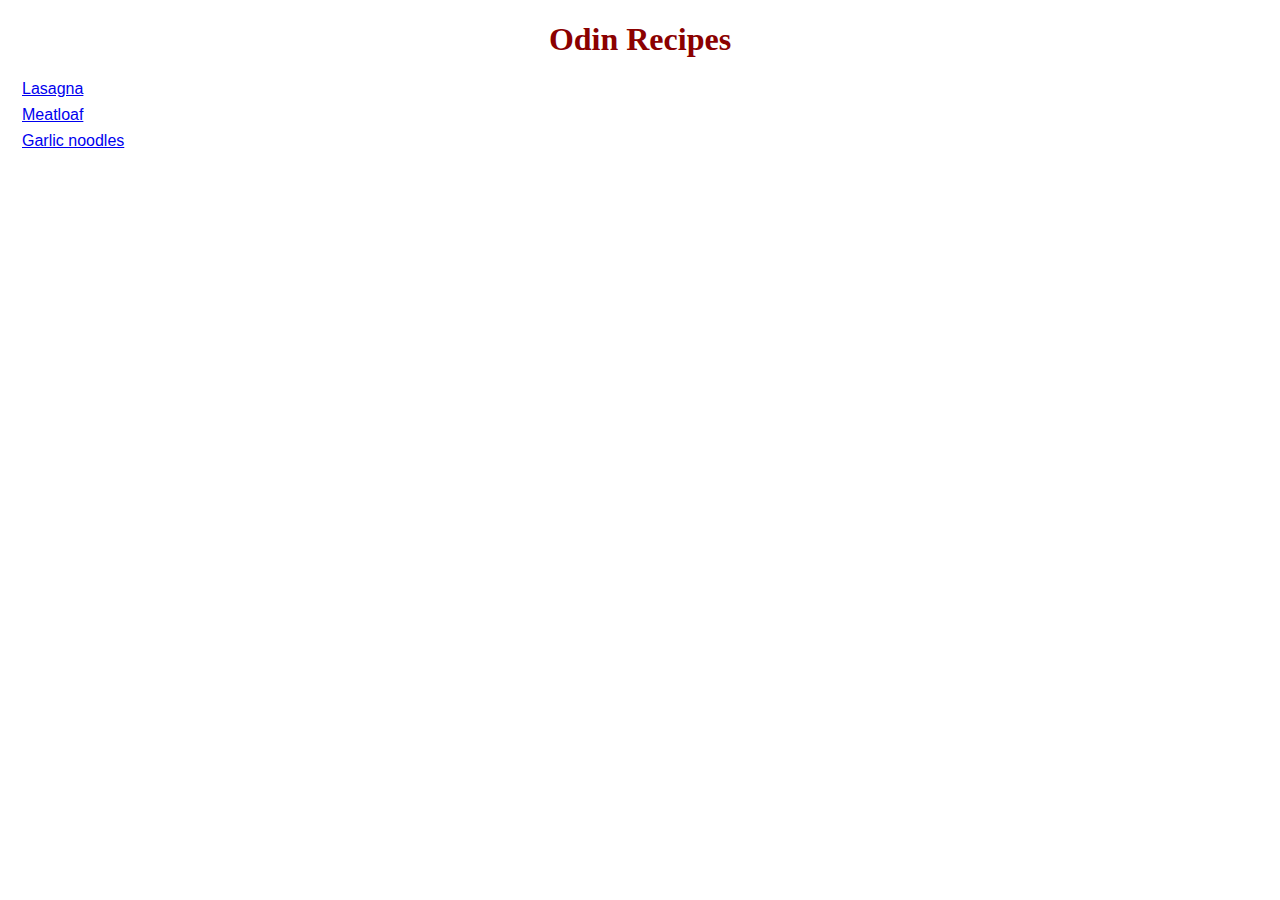
<file: index.html>
<!DOCTYPE html>
<html lang="en">
<head>
    <meta charset="UTF-8">
    <meta name="viewport" content="width=device-width, initial-scale=1.0">
    <title>Document</title>

    <link rel="stylesheet" href="style.css">
</head>

<body>

  <div class="cards">
    <h1> Odin Recipes</h1>
     <ul>
  </div>

  <div class=""></div>
    <li class="fsh"><a href="recipes/lasagna.html">Lasagna</a></li>

    <li><a href="recipes/meatloaf.html">Meatloaf</a></li>

    <li><a href="recipes/noodles.html">Garlic noodles</a></li>

  </ul>
</body>
</html>
</file>
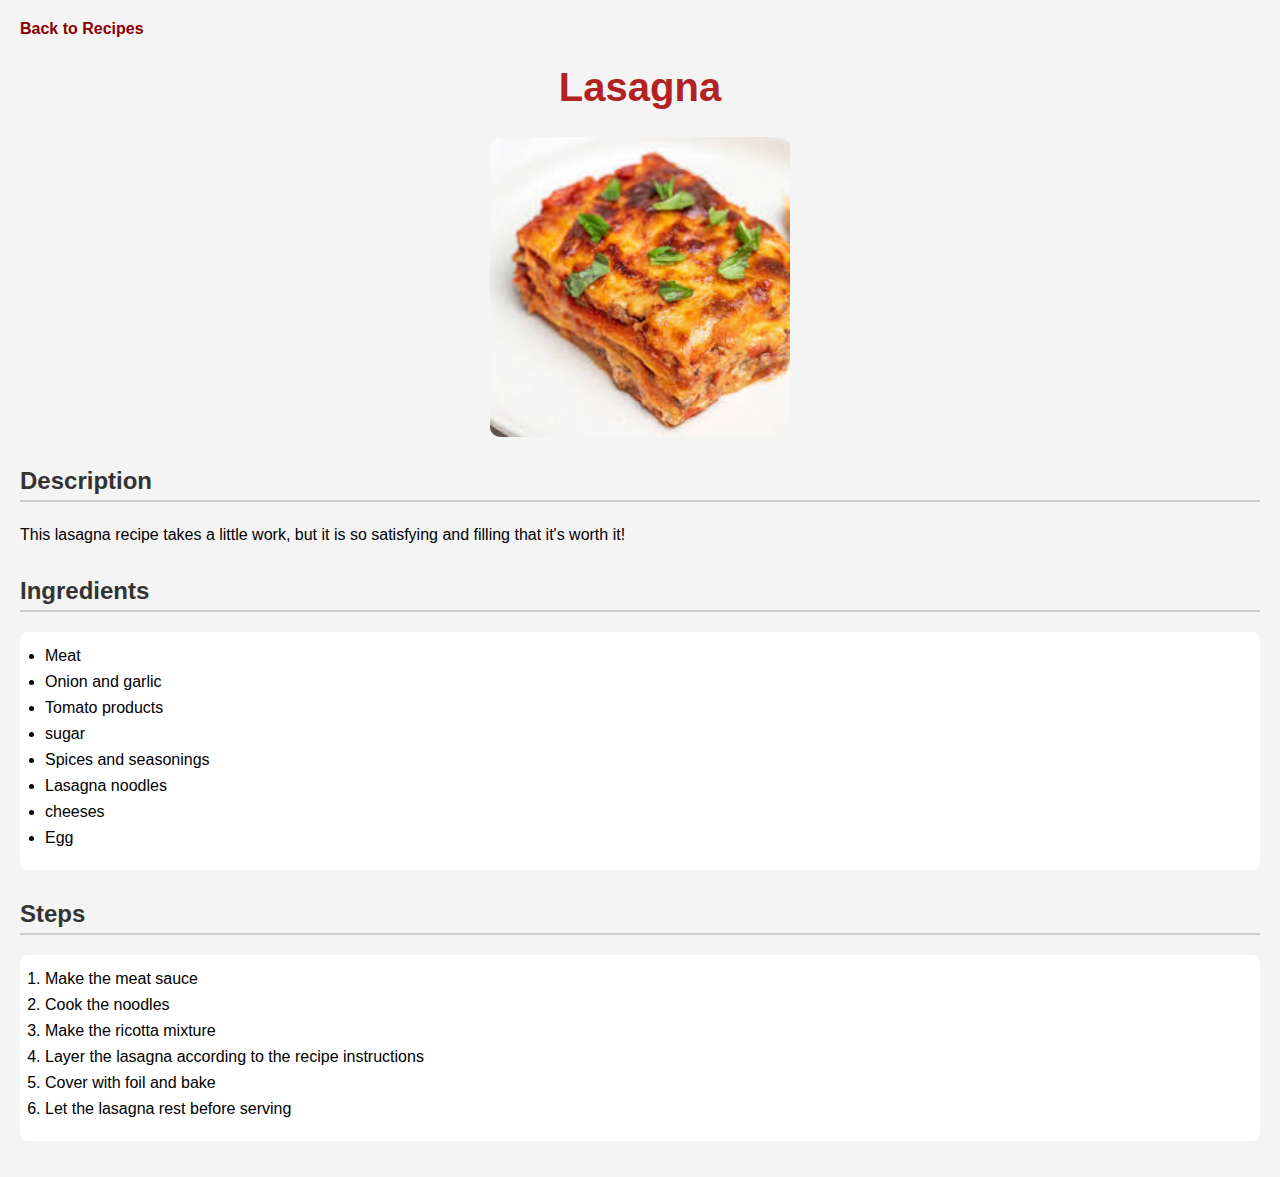
<file: recipes/lasagna.html>
<!DOCTYPE html>
<html lang="en">
<head>
    <meta charset="UTF-8">
    <meta name="viewport" content="width=device-width, initial-scale=1.0">
    <title>Lasagna</title>
    <link rel="stylesheet" href="l-style.css">
</head>
<body>
    <a href="../index.html">Back to Recipes</a>
    <h1>Lasagna</h1>

    <img src="img/lsg.jpeg" alt="A plate of lasagna">

    <h2>Description</h2>
        <p>This lasagna recipe takes a little work, but it is so satisfying and filling that it's worth it!</p>

    <h2>Ingredients</h2>
    <ul>
        <li>Meat</li>
        <li>Onion and garlic</li>
        <li>Tomato products</li>
        <li>sugar</li>
        <li>Spices and seasonings</li>
        <li>Lasagna noodles</li>
        <li>cheeses</li>
        <li>Egg</li>
    </ul>

    <h2>Steps</h2>
    <ol>
        <li>Make the meat sauce</li>
        <li>Cook the noodles</li>
        <li>Make the ricotta mixture</li>
        <li>Layer the lasagna according to the recipe instructions</li>
        <li>Cover with foil and bake</li>
        <li>Let the lasagna rest before serving</li>
    </ol>
</body>
</html>
</file>
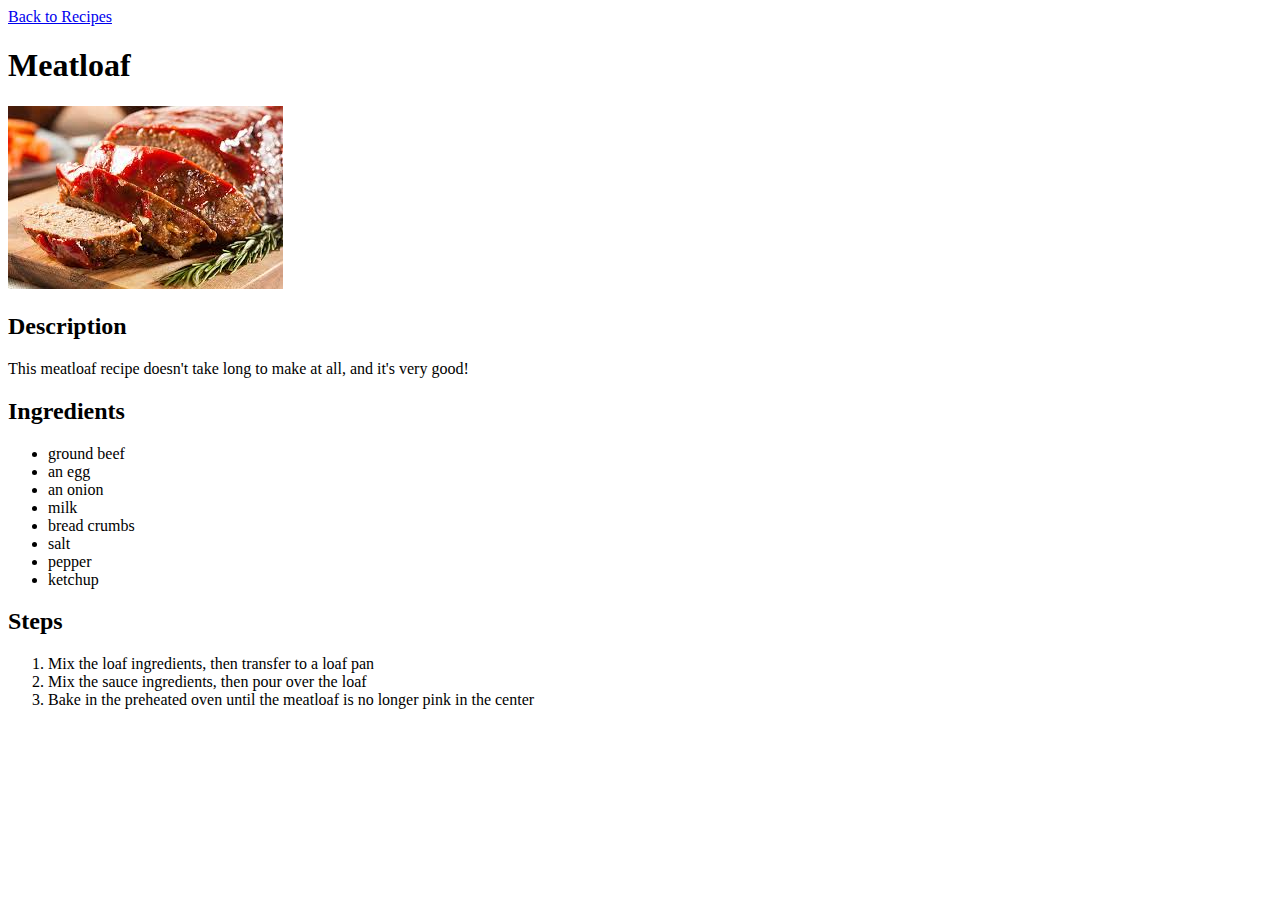
<file: recipes/meatloaf.html>
<!DOCTYPE html>
<html lang="en">
<head>
    <meta charset="UTF-8">
    <meta name="viewport" content="width=device-width, initial-scale=1.0">
    <title>Meatloaf</title>
</head>
<body>
    <a href="../index.html">Back to Recipes</a>
    <h1>Meatloaf</h1>

    <img src="img/mlf.jpeg" alt="A tasty meatloaf serving">

    <h2>Description</h2>
        <p>This meatloaf recipe doesn't take long to make at all, and it's very good!</p>

    <h2>Ingredients</h2>
    <ul>
        <li>ground beef</li>
        <li>an egg</li>
        <li>an onion</li>
        <li>milk</li>
        <li>bread crumbs</li>
        <li>salt</li>
        <li>pepper</li>
        <li>ketchup</li>
    </ul>

    <h2>Steps</h2>
    <ol>
        <li>Mix the loaf ingredients, then transfer to a loaf pan</li>
        <li>Mix the sauce ingredients, then pour over the loaf</li>
        <li>Bake in the preheated oven until the meatloaf is no longer pink in the center</li>
    </ol>
</body>
</html>
</file>
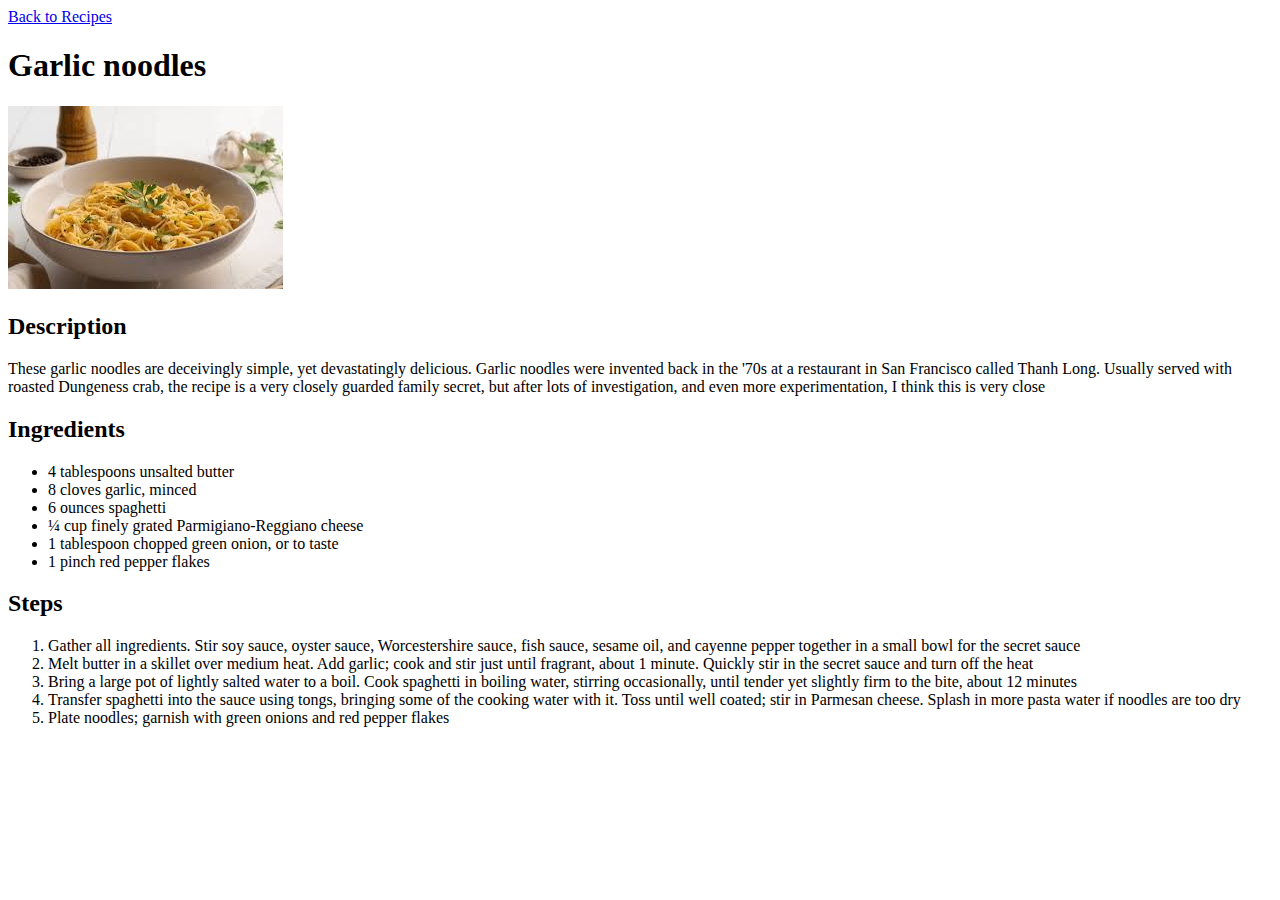
<file: recipes/noodles.html>
<!DOCTYPE html>
<html lang="en">
<head>
    <meta charset="UTF-8">
    <meta name="viewport" content="width=, initial-scale=1.0">
    <title>Garlic noodles</title>
</head>
<body>
    <a href="../index.html">Back to Recipes</a>
    <h1>Garlic noodles</h1>

    <img src="img/nod.jpeg" alt="A bowl of Garlic noodles">

    <h2>Description</h2>
        <p>These garlic noodles are deceivingly simple, yet devastatingly delicious. Garlic noodles were invented back in the '70s at a restaurant in San Francisco called Thanh Long. Usually served with roasted Dungeness crab, the recipe is a very closely guarded family secret, but after lots of investigation, and even more experimentation, I think this is very close</p>

    <h2>Ingredients</h2>
    <ul>
        <li>4 tablespoons unsalted butter</li>
        <li>8 cloves garlic, minced</li>
        <li>6 ounces spaghetti</li>
        <li>¼ cup finely grated Parmigiano-Reggiano cheese</li>
        <li>1 tablespoon chopped green onion, or to taste</li>
        <li>1 pinch red pepper flakes</li>
    </ul>

    <h2>Steps</h2>
    <ol>
        <li>Gather all ingredients. Stir soy sauce, oyster sauce, Worcestershire sauce, fish sauce, sesame oil, and cayenne pepper together in a small bowl for the secret sauce</li>
        <li>Melt butter in a skillet over medium heat. Add garlic; cook and stir just until fragrant, about 1 minute. Quickly stir in the secret sauce and turn off the heat</li>
        <li>Bring a large pot of lightly salted water to a boil. Cook spaghetti in boiling water, stirring occasionally, until tender yet slightly firm to the bite, about 12 minutes</li>
        <li>Transfer spaghetti into the sauce using tongs, bringing some of the cooking water with it. Toss until well coated; stir in Parmesan cheese. Splash in more pasta water if noodles are too dry</li>
        <li>Plate noodles; garnish with green onions and red pepper flakes</li>
    </ol>

</body>
</html>
</file>
<file: style.css>
.cards {
    text-align: center;
    color: darkred
}

li {
    font-family: 'Franklin Gothic Medium', 'Arial Narrow', Arial, sans-serif;
    margin-bottom: 8px;
    padding-left: 14px;
}
</file>
<file: recipes/l-style.css>
body {
  font-family: Verdana, sans-serif;
  background-color: #f4f4f4;
  margin: 0;
  padding: 20px;
}

a {
  text-decoration: none;
  color: darkred;
  font-weight: bold;
}

a:hover {
  text-decoration: underline;
}

h1 {
  text-align: center;
  color: #b22222;
  font-size: 40px;
}

img {
  display: block;
  margin: 20px auto;
  width: 300px;
  border-radius: 10px;
}

h2 {
  color: #333;
  border-bottom: 2px solid #ccc;
  padding-bottom: 5px;
  margin-top: 30px;
}

p {
  line-height: 1.6;
}

ul, ol {
  background-color: white;
  padding: 15px 25px;
  border-radius: 8px;
}

li {
  margin-bottom: 8px;
}
</file>
